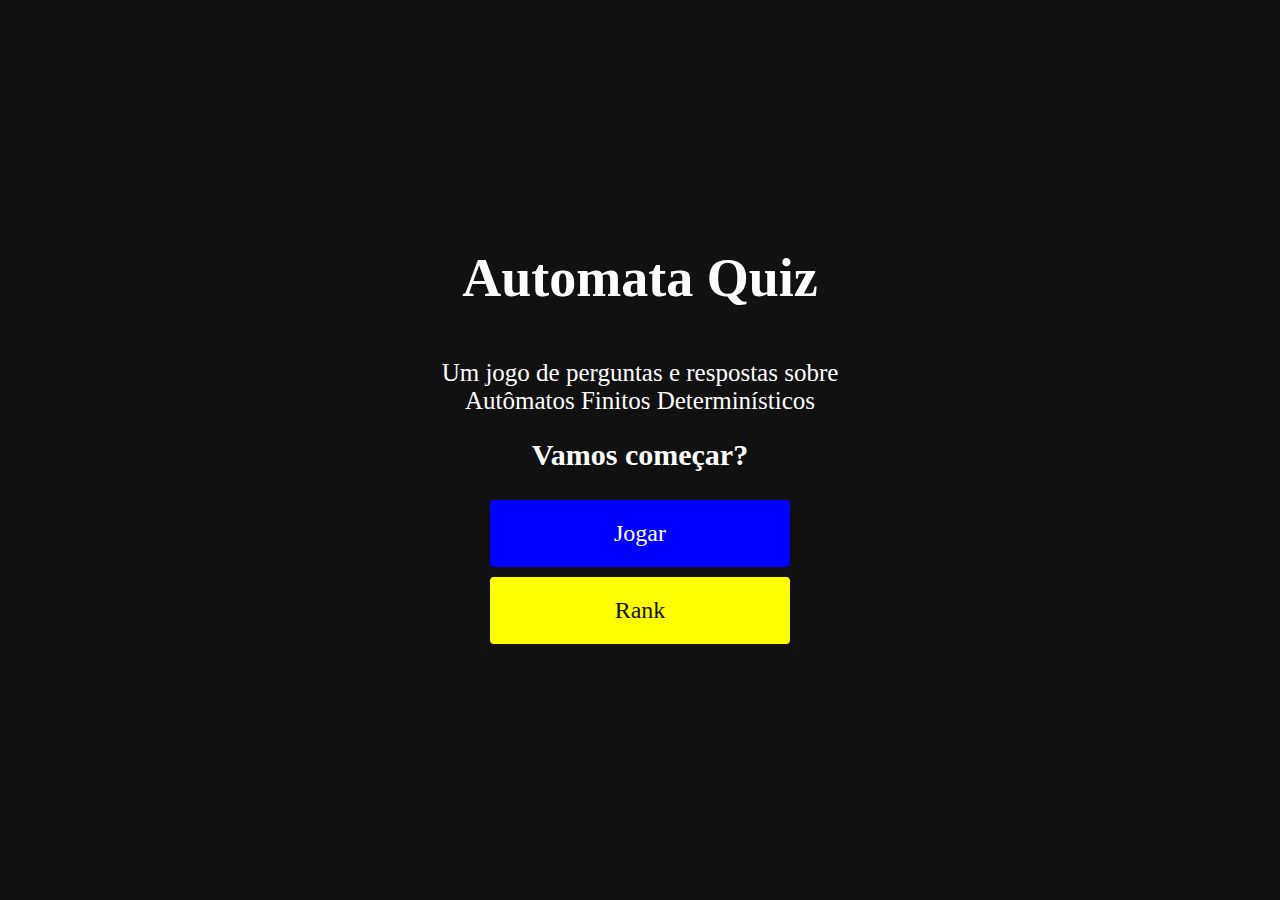
<file: index.html>
<!DOCTYPE html>
<html lang="en">
<head>
	<meta charset="UTF-8">
  <meta name="viewport" content="width=device-width, initial-scale=1.0">
  <title>Automata Quiz</title>
  <link rel="stylesheet" href="style.css">
</head>
<body>
	<div class="container">
		<div id="home" class="flex-column flex-center">
    <h1>Automata Quiz</h1>
		<center><p>Um jogo de perguntas e respostas sobre <br>Autômatos Finitos Determinísticos</p></center>
		<h3>Vamos começar?</h3>
    <a href="./game.html" class="btn">Jogar</a>
		<a href="./highscores.html" id="highscore-btn" class="btn">Rank</a>
  </div>
</div>
</body>
</html>
</file>
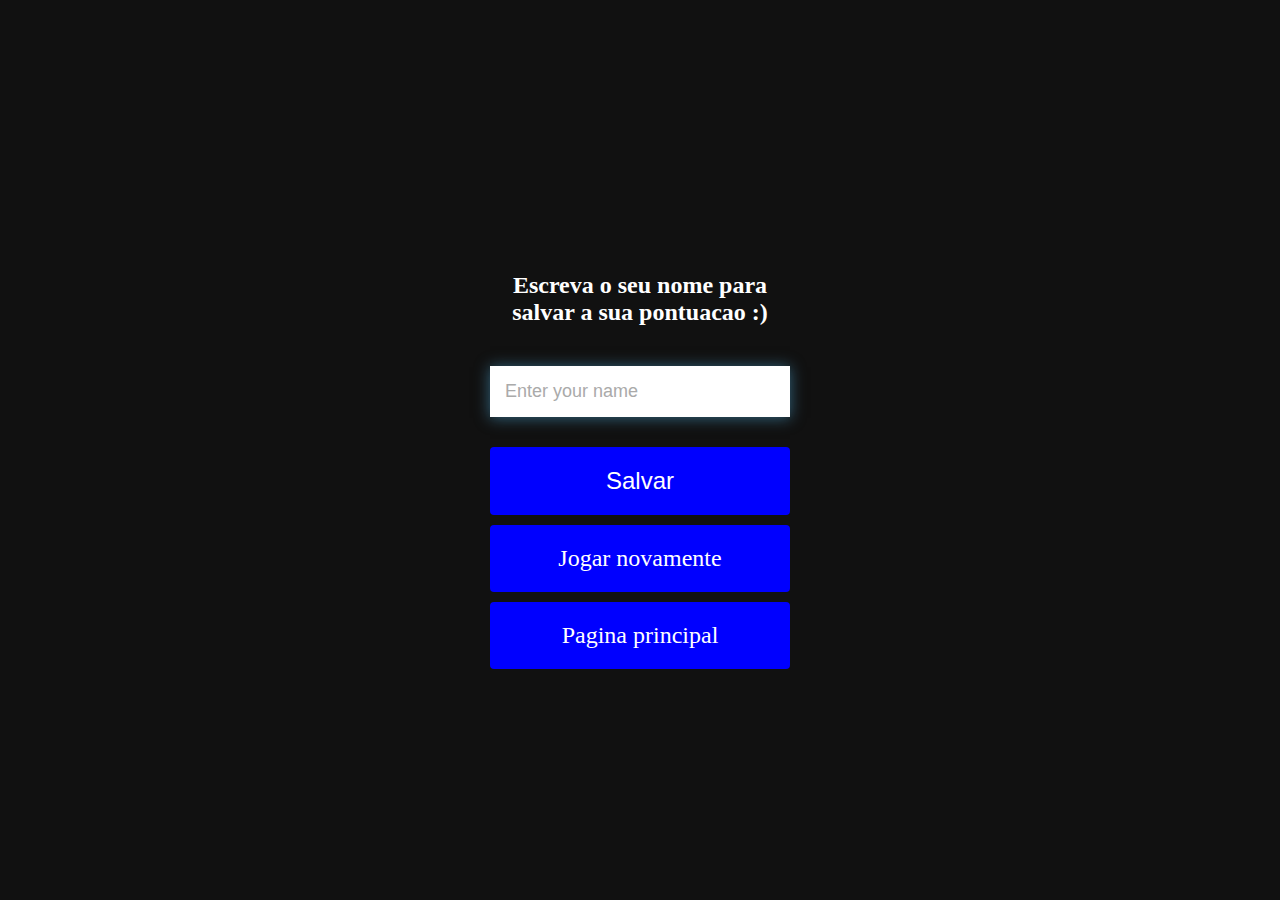
<file: end.html>
<!DOCTYPE html>
<html lang="pt">
<head>
    <meta charset="UTF-8">
    <meta name="viewport" content="width=device-width, initial-scale=1.0">
    <title>Automata Quiz</title>
    <link rel="stylesheet" href="style.css">
</head>
<body>
    <div class="container">
        <div id="end" class="flex-center flex-column">
            <h1 id="finalScore">0</h1>
            <form class="end-form-container">
                <h2 id="end-text">Escreva o seu nome para salvar a sua pontuacao :)</h2>
                <input type="text" name="name" id="username" placeholder="Enter your name">
                <button class="btn" id="saveScoreBtn" type="submit" onclick="saveHighScore(event)" disabled>Salvar</button>
            </form>
            <a href="./game.html" class="btn">Jogar novamente</a>
            <a href="./index.html" class="btn">Pagina principal</a>
        </div>
    </div>

    <script src="end.js"></script>
</body>
</html>
</file>
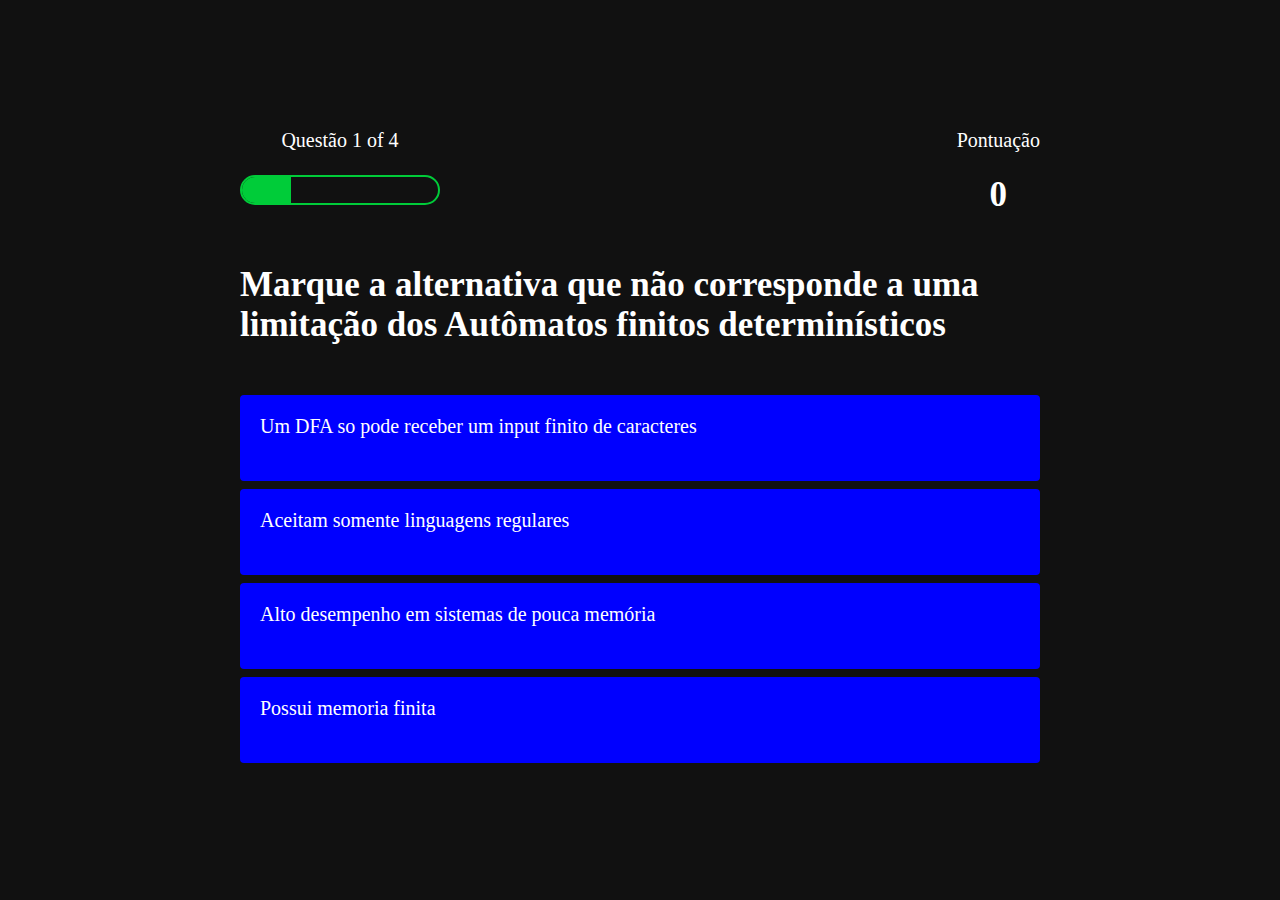
<file: game.html>
<!DOCTYPE html>
<html lang="pt">
<head>
    <meta charset="UTF-8">
    <meta name="viewport" content="width=device-width, initial-scale=1.0">
    <title>Automata Quiz</title>
    <link rel="stylesheet" href="style.css">
    <link rel="stylesheet" href="game.css">
		<link href="https://fonts.googleapis.com/icon?family=Material+Icons" rel="stylesheet">
</head>

<body>
	<div class="container">
 		<div id="game" class="justify-center flex-column">
    	<div id="hud">
      	<div class="hud-item">
        	<p id="progressText" class="hud-prefix">Questão</p>
          
					<div id="progressBarContainer">
          	<div id="progressBar"></div>
          </div>
        </div>
        
				<div class="hud-item">
       		<p class="hud-prefix">Pontuação</p>

          <h1 class="hud-main-text" id="score">0</h1>
        </div>
      </div>

			<h1 id="question">Qual a resposta para esta pergunta?</h1>
      
			<div class="choice-container">
        <p class="choice-text" data-number="1">Choice</p>
      </div>
      
			<div class="choice-container">
        <p class="choice-text" data-number="2">Choice 2</p>
      </div>
        
			<div class="choice-container">
        <p class="choice-text" data-number="3">Choice 3</p>
      </div>
      
			<div class="choice-container">
        <p class="choice-text" data-number="4">Choice 4</p>
      </div>
    </div>
  </div>
  
	<script src="game.js"></script>
</body>
</html>
</file>
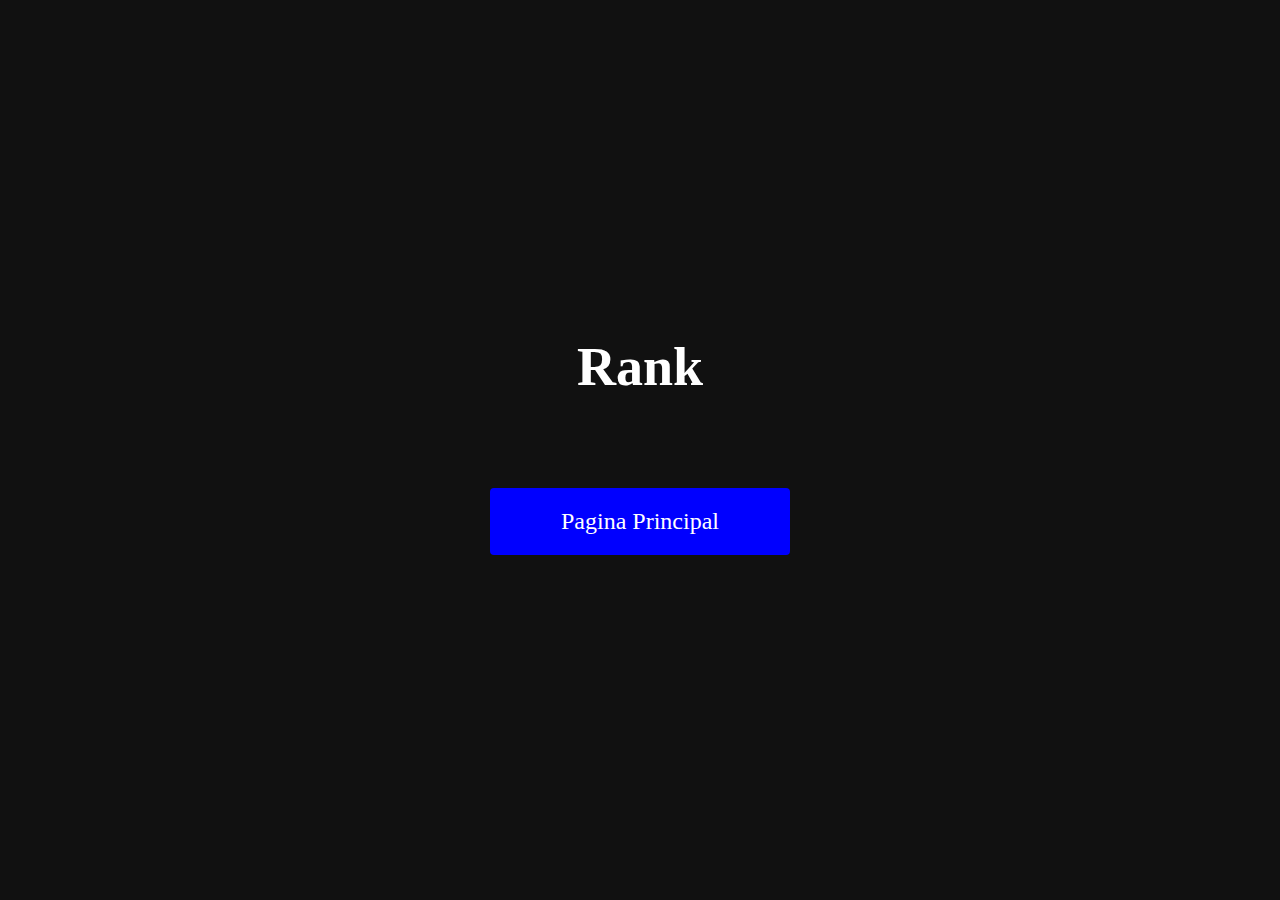
<file: highscores.html>
<!DOCTYPE html>
<html lang="en">
<head>
	<meta charset="UTF-8">
  <meta name="viewport" content="width=device-width, initial-scale=1.0">
  <title>Melhores pontuações</title>
  <link rel="stylesheet" href="style.css">
  <link rel="stylesheet" href="highscores.css">
</head>
<body>
	<div class="container">
  	<div id="highScores" class="flex-center flex-column">
    	<h1 id="finalScore">Rank</h1>
     	<ul id="highScoresList"></ul>
    	<a href="./index.html" class="btn">Pagina Principal</a>
    </div>
	</div>
    
		<script src="highscores.js"></script>
</body>
</html>
</file>
<file: style.css>
:root {
	background-color: #111111;
}

*{
	box-sizing: border-box;
  margin: 0;
  padding: 0;
  font-size: 62.5%;
}

h1 {
	font-size: 5.4rem;
  color: #FFFFFF;
  margin-bottom: 5rem;
}

h2 {
	font-size: 4.2rem;
	margin-bottom: 4rem;
	color: #FFFFFF;
}

h3 {
	font-size: 3rem;
	margin-bottom: 2.8rem;
	color: #FFFFFF;
}

p {
	font-size: 2.5rem;
	margin-bottom: 2.3rem;
	color: #FFFFFF;
}

.container {
    width: 100vw;
    height: 100vh;
    display: flex;
    justify-content: center;
    align-items: center;
    max-width: 80rem;
    margin: 0 auto;
    padding: 2rem;
}

.flex-column {
    display: flex;
    flex-direction: column;
}

.flex-center {
    justify-content: center;
    align-items: center;
}

.justify-center {
    justify-content: center;
}

.text-center {
    text-align: center;
}

.hidden {
    display: none;
}

.btn {
    font-size: 2.4rem;
    padding: 2rem 0;
    width: 30rem;
    text-align: center;
    margin-bottom: 1rem;
    text-decoration: none;
    color: #FFFFFF;
    background: #0000ff;
    border-radius: 4px;
}

.btn:hover {
    cursor: pointer;
    box-shadow: 0 0.4rem 1.4rem 0 rgba(8, 114, 244, 0.6);
    transition: transform 150ms;
    transform: scale(1.03);
}

.btn[disabled]:hover {
    cursor: not-allowed;
    box-shadow: none;
    transform: none;
}

#highscore-btn {
    background: #ffff00;
		color: #111111;
}

#highscore-btn:hover {
    box-shadow: 0 0.4rem 1.4rem 0 rgba(255,255,0,0.5)
}

/* CSS da pagina de Highscores */
.end-form-container {
    width: 100%;
    display: flex;
    flex-direction: column;
    align-items: center;
    max-width: 30rem;
}

input {
    margin-bottom: 1rem;
    width: 20rem;
    padding: 1.5rem;
    font-size: 1.8rem;
    border: none;
    box-shadow: 0 0.1rem 1.4rem 0 rgba(86, 185, 235, 0.5);
}

input::placeholder {
    color: #aaa;
}

#username {
    margin-bottom: 3rem;
    width: 100%;
    outline: none;
}

#end-text {
    font-size: 2.4rem;
    color: #fff;
    text-align: center;
}

#saveScoreBtn {
    border: none;
}
</file>
<file: game.css>
body {
    color: #fff;
}

h1 {
	font-size: 3.5rem;
}

p {
	font-size: 2rem;
}

.choice-container {
    display: flex;
    margin-bottom: 0.8rem;
    width: 100%;
    border-radius: 4px;
    background: #0000ff;
    font-size: 3rem;
    min-width: 80rem;
}

.choice-container:hover {
    cursor: pointer;
    box-shadow: 0 0.4rem 1.4rem 0 rgba(6, 103, 247, 0.5);
    transform: scale(1.02);
    transform: transform 100ms;
}

.choice-text {
    padding: 2rem;
    width: 100%;
}

.correct {
    background: #00cc39;
}

.incorrect {
    background: #ab212e;
}

#hud {
    display: flex;
    justify-content: space-between;
}

.hud-prefix {
    text-align: center;
    font-size: 2rem;
}

.hud-main-text {
    text-align: center;
}

#progressBarContainer {
    width: 20rem;
    height: 3rem;
    border: 0.2rem solid #00cc39;
    margin-top: 2rem;
    border-radius: 50px;
    overflow: hidden;
}

#progressBar {
    height: 100%;
    background: #00cc39;
    width: 0%;
}

@media screen and (max-width: 768px) {
    .choice-container {
        min-width: 40rem;
    }
}

/* Estilo do alerta */
.modal__overlay {
    position: fixed;
    width: 100vw;
    height: 100vh;
    top: 0;
    left: 0;
    background: rgba(0, 0, 0, 0.5);
    display: flex;
    align-items: center;
    justify-content: center;
}

.modal__window {
    max-width: 500px;
    background: #ffffff;
    border: 1px solid #ffffff;
    font-size: 16px;
    box-shadow: 0 0 15px rgba(0, 0, 0, 0.25);
}

.modal__titlebar {
    height: 40px;
    background: #333333;
    display: flex;
    align-items: center;
    justify-content: space-between;
}

.modal__title {
    margin-left: 15px;
    font-weight: bold;
    color: #eeeeee;
}

.modal__close {
    width: 40px;
    height: 40px;
    outline: none;
    border: none;
    background: transparent;
    color: #eeeeee;
    cursor: pointer;
}

.modal__close:active {
    transform: scale(0.9);
}

.modal__content {
    padding: 15px;
    font-size: 0.9em;
}
</file>
<file: highscores.css>
body {
    color: #fff;
}

#highScoresList {
    list-style: none;
    margin-bottom: 4rem;
}

.high-score {
    font-size: 2.8rem;
    margin-bottom: 0.5rem;
}
</file>
